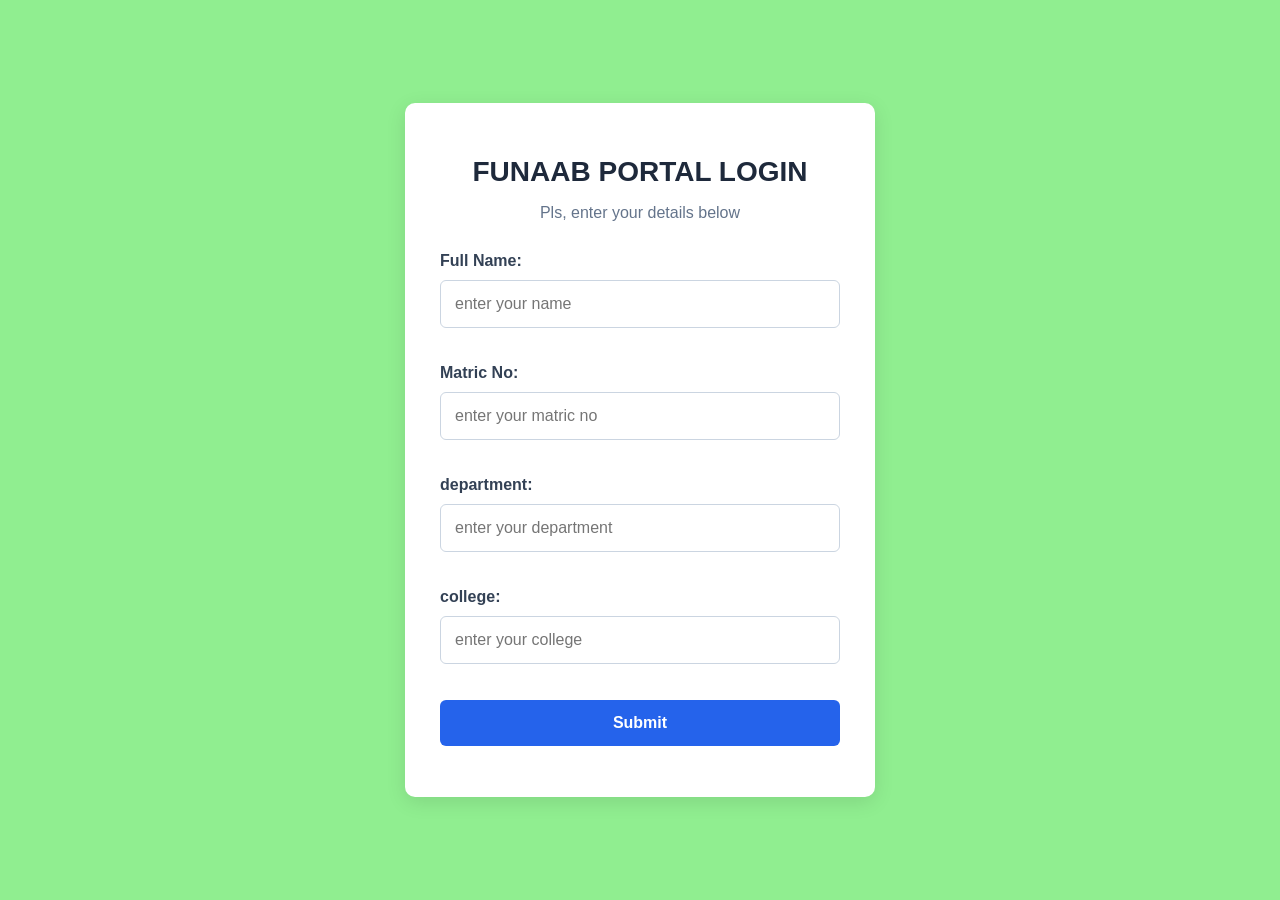
<file: index.html>
<html lang="en">
<head>
    <meta charset="UTF-8">
    <meta name="viewport" content="width=device-width, initial-scale=1.0">
   <link rel="stylesheet" href="style2.css">
    <title>web programming</title>
</head>
<body>
    <div class="Funaab">
          <h1>FUNAAB PORTAL LOGIN</h1>
    <P> Pls, enter your details below </P>
    <form>
        <label>Full Name:</label>
    <input Full Name: type="text" placeholder="enter your name" >
    <br>
    <br>
    <br>
      <label>Matric No:</label>
    <input type="number" placeholder="enter your matric no">
    <br>
    <br>
    <br>
    
     <label>department:</label>
     <input type="text" placeholder="enter your department" >
     <br><br><br>
     <label>college:</label>
     <input type="text" placeholder="enter your college">
     <br><br><br>
     <button value="submit">Submit</button>
    
    </form>
    </div>
</body>
</html>
</file>
<file: style2.css>
body{
    background-color: lightgreen;
    font-family: Arial, Helvetica, sans-serif;
    margin: 0;
    min-height: 100vh;
    display: flex;
    justify-content: center;
    align-items: center;
}
.Funaab{
    background-color: white;
    padding: 35px;
    width: 400px;
    border-radius: 10px;
    box-shadow: 0 5px 20px rgba(0, 0, 0, 0.1);
}
p{
    font-size: 16px;
    text-align: center;
    margin-bottom: 30px;
    color: #64748b;
}
h1{
    text-align: center;
    margin-bottom: 10px;
    font-size: 28px;
    color: #1e293b;
}

label{
    display: block;
    margin-bottom: 10px;
    color: #334155;
    font-weight: bold;
}

input{
     width: 100%;
    padding: 14px;
    margin-bottom: 0px;
    border: 1px solid #cbd5e1;
    border-radius: 6px;
    box-sizing: border-box;
    font-size: 16px;
}

input:focus{
    outline: none;
    border-color: #2563eb;
    box-shadow: 0 0 4px rgba(37,99, 235, 0.3);
}
 button{
    width: 100%;
    padding: 14px;
    background-color: #2563eb;
    color: white;
    border: none;
    border-radius: 6px;
    font-size: 16px;
    font-weight: bold;
    cursor: pointer;
 }
 button-:hover{
    background-color: #1d4ed8;
 }
</file>
